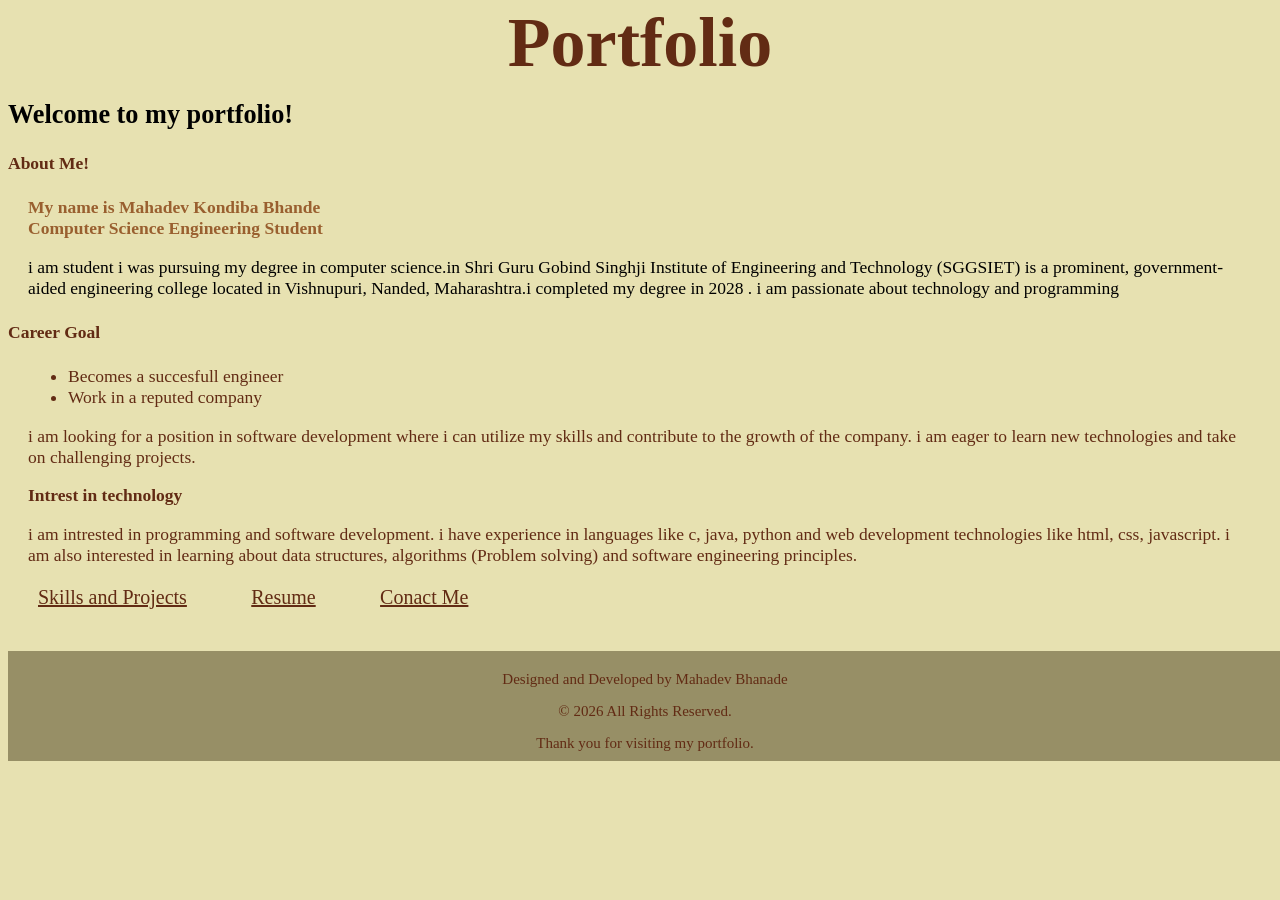
<file: index.html>
<!DOCTYPE html>
<html lang="en">
<head>
    <meta charset="UTF-8">
    <meta name="viewport" content="width=device-width, initial-scale=1.0">
    <title>Portfolio</title>
    <link rel="stylesheet" href="style.css">
</head>
<body>
    <header>
        <h1>Portfolio</h1>
        <!-- <div id="image">
             
        </div> -->
        <h2>Welcome to my portfolio!</h2>
    </header>
    <main>
        <div>
            <h4>About Me!</h4>
            <div id="about-me">
            <b style="color:#995F2F ;">My name is Mahadev Kondiba Bhande</b>
            <br/>
            <b style="color:#995F2F">Computer Science Engineering Student</b>
            <p> i am student i was pursuing my degree in computer science.in Shri Guru Gobind Singhji Institute of Engineering and Technology (SGGSIET) is a prominent, government-aided engineering college located in Vishnupuri, Nanded, Maharashtra.i completed my degree in 2028 . i am passionate about technology and programming</p>
            </div>

        </div>
        <section>
            <h4>Career Goal</h4>
            <div id="career-Goal">
            
            <ul>
                <li>Becomes a succesfull engineer</li>
                <li>Work in a reputed company </li>
            </ul>
            <p> i am looking for a position in software development where i can utilize my skills and contribute to the growth of the company. i am eager to learn new technologies and take on challenging projects.</p>

            <b>Intrest in technology</b>
            <p> i am intrested in programming and software development. i have experience in languages like c, java, python and web development technologies like html, css, javascript. i am also interested in learning about data structures, algorithms (Problem solving) and software engineering principles.</p>
            </div>

        </section>

        <a href="Skills.html">Skills and Projects</a>
  
        <a href="Resume.html">Resume</a>
      
        <a href="Info.html">Conact Me</a>
    </main>

     </br>
     </br>

    <footer>
        <p>Designed and Developed by Mahadev Bhanade</p>
        <p>© 2026 All Rights Reserved.</p>
        <p>Thank you for visiting my portfolio.</p>
    </footer>
</body>
</html>
</file>
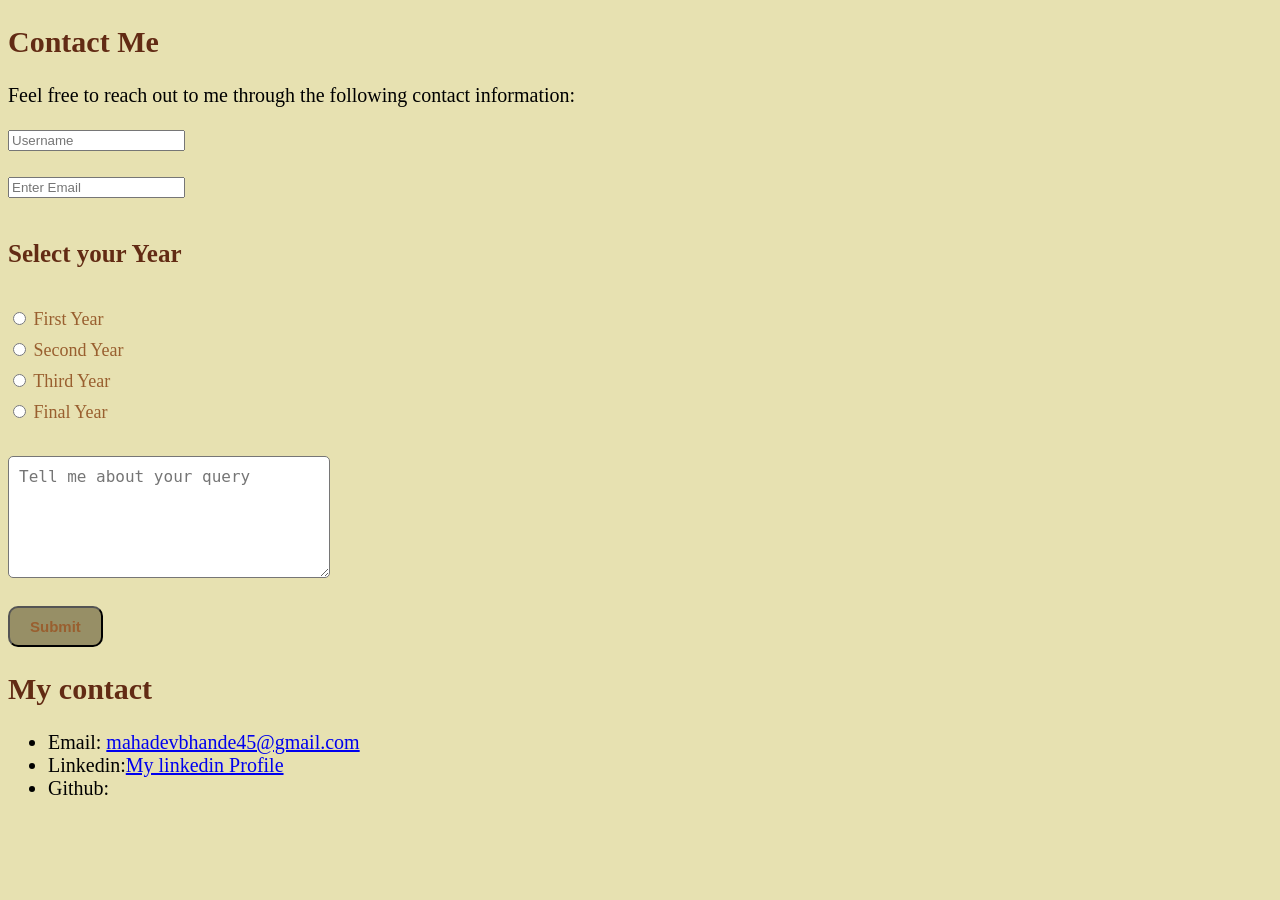
<file: Info.html>
<!DOCTYPE html>
<html lang="en">
<head>
    <meta charset="UTF-8">
    <meta name="viewport" content="width=device-width, initial-scale=1.0">
    <title>Information From</title>
    <link rel="stylesheet" href="info.css">
</head>
<body>
    <main>
        <h2>Contact Me</h2>
        <p>Feel free to reach out to me through the following contact information:</p>
        <form action="/action.php">
            <input type="text" placeHolder="Username">
            </br>
            </br>
            <input type="email" placeHolder="Enter Email">
            </br>
        <div class="form-container"></div>
            <h5>Select your Year</h5>
            <label class="year-label">
                <input type="radio" value="First Year" name="Year">
                First Year
            </label>

            <label class="year-label">
                <input type="radio" value="Second Year" name="Year">
                Second Year
            </label>

            <label class="year-label">
                <input type="radio" value="Third Year" name="Year">
                Third Year
            </label>

            <label class="year-label">
                <input type="radio" value="Final Year" name="Year">
                Final Year
            </label>

            <br>

          <textarea 
    name="Query"
    placeholder="Tell me about your query"
    rows="4"></textarea>

            <br><br>

            <input type="submit" value="Submit" class="submit-btn">

        </div>

            

        </form>
        <h2>My contact</h2>

        <ul>
            <li>Email: <a href="mailto:mahadevbhande45@gmail.com">mahadevbhande45@gmail.com</a></li>

            <li>Linkedin:<a href="https://www.linkedin.com/in/mahadev-bhande-20b6a3378/">My linkedin Profile</a></li>

            <li>Github:</li>
    </main>
</body>
</html>
</file>
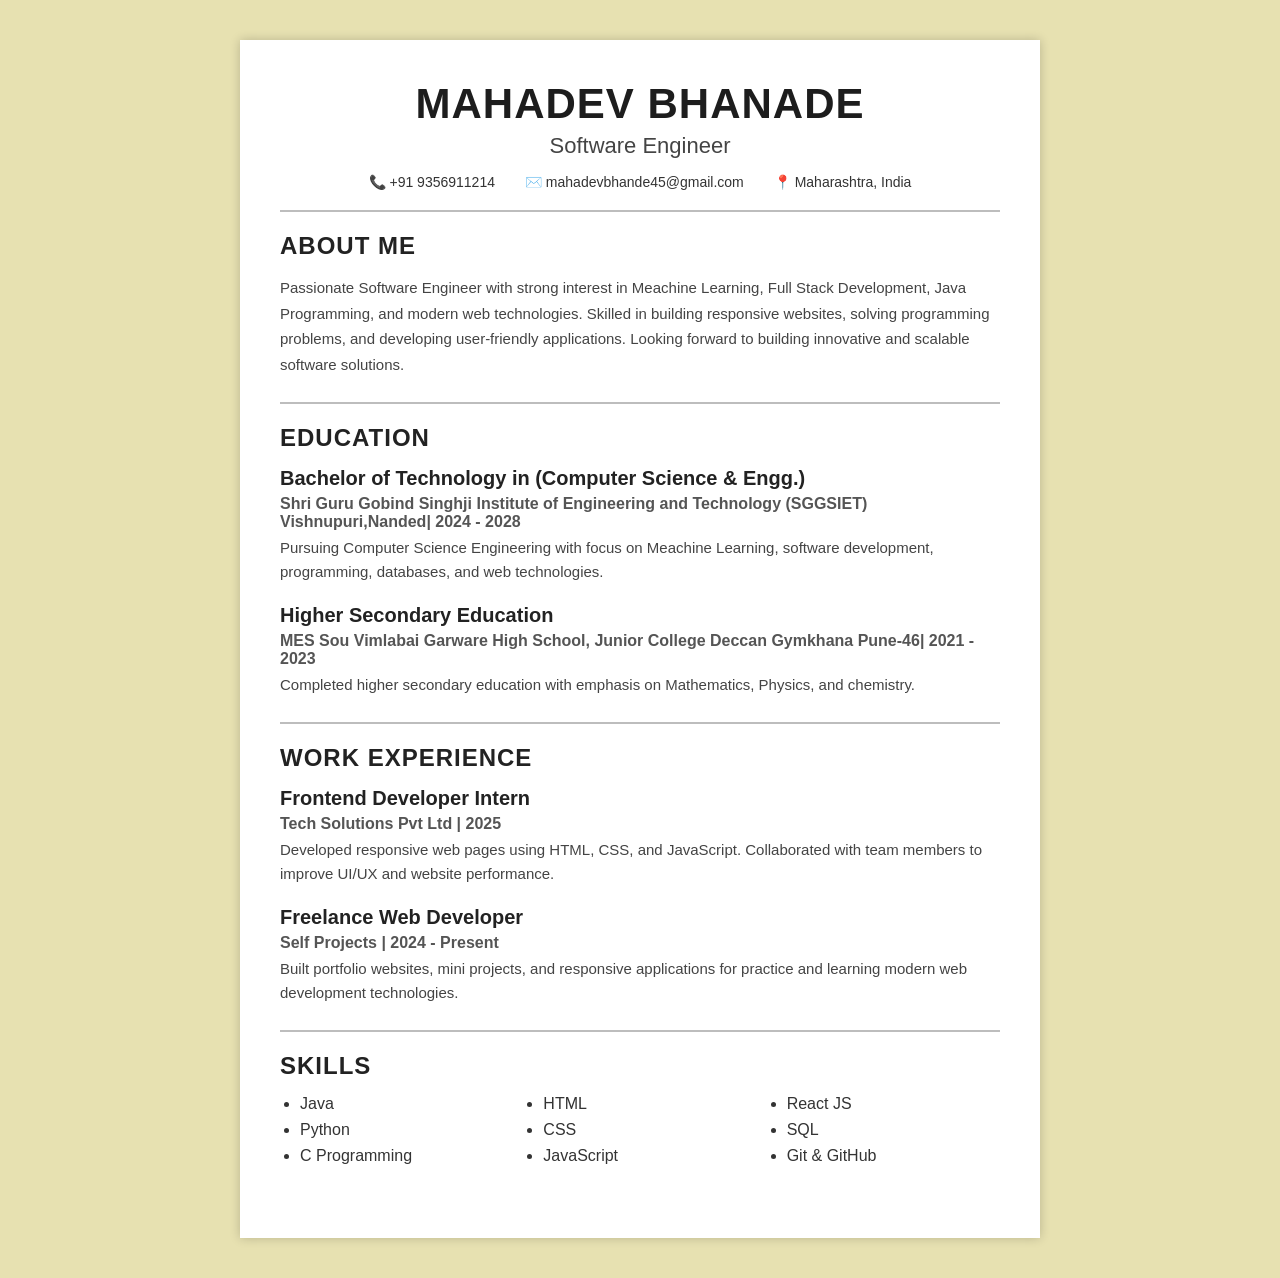
<file: Resume.html>
<!DOCTYPE html>
<html lang="en">
<head>
  <meta charset="UTF-8" />
  <meta name="viewport" content="width=device-width, initial-scale=1.0"/>
  <title>Resume - Mahadev Bhanade</title>
  <link rel="stylesheet" href="style1.css" />

  
</head>

<body>

  <div class="resume">

    <!-- HEADER -->
    <div class="header">
      <h1>MAHADEV BHANADE</h1>
      <h3>Software Engineer</h3>

      <div class="contact">
        <span>📞 +91 9356911214</span>
        <span>✉️ mahadevbhande45@gmail.com</span>
        <span>📍 Maharashtra, India</span>
      </div>
    </div>

    <hr>

    <!-- ABOUT -->
    <div class="section">
      <h2>ABOUT ME</h2>

      <p>
        Passionate Software Engineer with strong interest in Meachine Learning,
        Full Stack Development, Java Programming, and modern web technologies.
        Skilled in building responsive websites, solving programming problems,
        and developing user-friendly applications. Looking forward to building
        innovative and scalable software solutions.
      </p>
    </div>

    <hr>

    <!-- EDUCATION -->
    <div class="section">
      <h2>EDUCATION</h2>

      <div class="item">
        <h3>Bachelor of Technology in (Computer Science & Engg.)</h3>
        <h4> Shri Guru Gobind Singhji Institute of Engineering and Technology (SGGSIET) Vishnupuri,Nanded| 2024 - 2028</h4>

        <p>
          Pursuing Computer Science Engineering with focus on
        Meachine Learning, software development, programming, databases, and web technologies.
        </p>
      </div>

      <div class="item">
        <h3>Higher Secondary Education</h3>
        <h4>MES Sou Vimlabai Garware High School, Junior College Deccan Gymkhana Pune-46| 2021 - 2023</h4>

        <p>
          Completed higher secondary education with emphasis on
          Mathematics, Physics, and chemistry.
        </p>
      </div>
    </div>

    <hr>

    <!-- WORK EXPERIENCE -->
    <div class="section">
      <h2>WORK EXPERIENCE</h2>

      <div class="item">
        <h3>Frontend Developer Intern</h3>
        <h4>Tech Solutions Pvt Ltd | 2025</h4>

        <p>
          Developed responsive web pages using HTML, CSS, and JavaScript.
          Collaborated with team members to improve UI/UX and website performance.
        </p>
      </div>

      <div class="item">
        <h3>Freelance Web Developer</h3>
        <h4>Self Projects | 2024 - Present</h4>

        <p>
          Built portfolio websites, mini projects, and responsive applications
          for practice and learning modern web development technologies.
        </p>
      </div>
    </div>

    <hr>

    <!-- SKILLS -->
    <div class="section">
      <h2>SKILLS</h2>

      <div class="skills">

        
        <ul>
          <li>Java</li>
          <li>Python</li>
          <li>C Programming</li>
        </ul>
        
        <ul>
          <li>HTML</li>
          <li>CSS</li>
          <li>JavaScript</li>
        </ul>


        <ul>
          <li>React JS</li>
          <li>SQL</li>
          <li>Git & GitHub</li>
        </ul>

      </div>
    </div>

  </div>

</body>
</html>
</file>
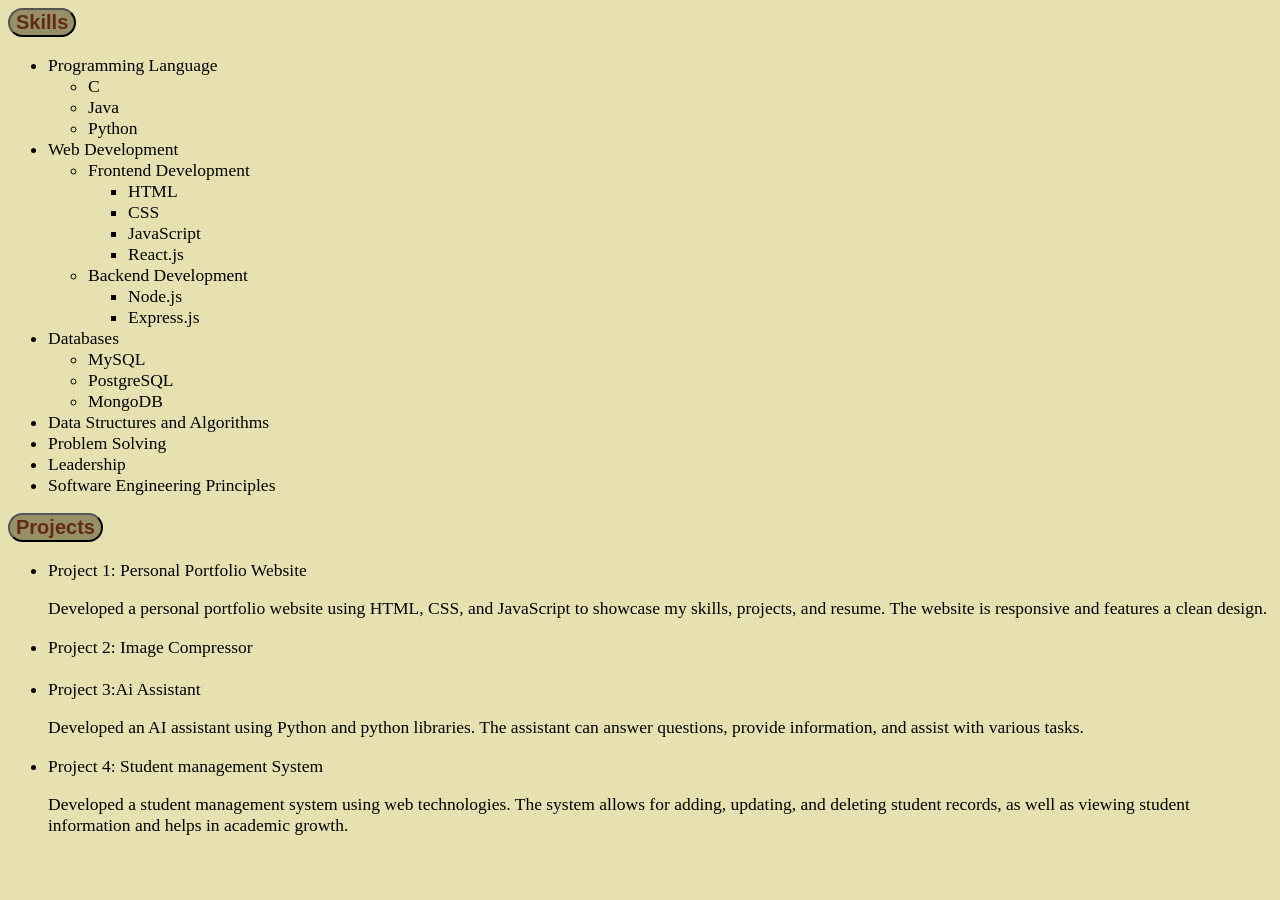
<file: Skills.html>
<!DOCTYPE html>
<html lang="en">
<head>
    <meta charset="UTF-8">
    <meta name="viewport" content="width=device-width, initial-scale=1.0">
    <title>Document</title>
    <link rel="stylesheet" href="skills.css">
</head>
<body>
    <button>Skills</button>
    <ul>
        <li>Programming Language</li>
        <ul>
            <li>C</li>
            <li>Java</li>
            <li>Python</li>
           

            </ul>
        <li>Web Development</li>
        <ul>
            <li>Frontend Development</li>
            <ul>
            <li>HTML</li>
            <li>CSS</li>
            <li>JavaScript</li>
            <li>React.js</li>
            </ul>
            <li>Backend Development</li>
            <ul>
                <li>Node.js</li>
                <li>Express.js</li>
            </ul>
            </ul>
        <li>Databases</li>
        <ul>
            <li>MySQL</li>
            <li>PostgreSQL</li>
            <li>MongoDB</li>
        </ul>
        <li>Data Structures and Algorithms</li>
        <li>Problem Solving</li>
        <li>Leadership</li>
        <li>Software Engineering Principles</li>

        </ul>
        <button>Projects</button>
        <ul class="projects">
            <li>Project 1: Personal Portfolio Website</li>
            <p> Developed a personal portfolio website using HTML, CSS, and JavaScript to showcase my skills, projects, and resume. The website is responsive and features a clean design.</p>

            <li>Project 2: <a href="https://mahadevbhande45.github.io/image_resizer/">Image Compressor</a></li>
            <br/>
            
            <li>Project 3:Ai Assistant</li>
            <p> Developed an AI assistant using Python and python libraries. The assistant can answer questions, provide information, and assist with various tasks.</p>

            <li>Project 4: Student management System</li>
            <p> Developed a student management system using web technologies. The system allows for adding, updating, and deleting student records, as well as viewing student information and helps in academic growth.</p>
</body>
</html>
</file>
<file: style.css>
*{
    border:border-box;
}
body{
    background-color:#E7E1B1;
    color:black;
    font-size:17.5px;
}
h1{
    text-align:center;
    font-size:70px;
    line-height:1;
    color:#622B14;
    margin:0px;
    
}
/* #image{
    width:200px;
    height:200px;
    border-radius:50%;
    margin-left:85%;
    margin-top:0px;;
    background-image: url(mahadev.jpeg);
    background-size: cover;
    position:sticky;
    
} */
#about-me{
    margin:20px;
    
}
h4{
    color:#622B14;
}



h1{
    text-align:center;
    font-size:70px;
    line-height:1;
    color:#622B14;
    margin:0px;
    
}
#career-Goal{
    margin:20px;
    color:#622B14
    
}
a{
    color:#622B14;
   padding:30px;
   font-size:20px;
}
footer{
    height:100px;
    font-size:15px;
    text-align:center;
    padding:5px;
    background-color:#978F66;
    width:100%;
    color:#622B14;
}
</file>
<file: info.css>
body{
    background-color:#E7E1B1;
    color:black;
    font-size:20px;
}
h2{
    color:#622B14;
    font-size:30px;
    font-weight: bold;
}
h5{
    color:#622B14;
    font-size:25px;
    font-weight: bold;
}
.form-container{
    display:flex;
    flex-direction:column;
    align-items:center;
    justify-content:center;
}
.year-label{
    display:block;
    margin-bottom: 10px;;
    font-size:18px;
    color:#995F2F;
    cursor:pointer;
}
textarea{
    width:300px;
    height:100px;
    padding:10px;
    font-size:16px;
    border-radius:5px;
    color:#995F2F;
    
}
.submit-btn{
    background-color:#978F66;
    color:#995F2F;
    border-radius:10px;;
    padding:10px 20px;
    font-size:15px;
    font-weight: bold;
    cursor:pointer;
}
</file>
<file: style1.css>
*{
      margin:0;
      padding:0;
      box-sizing:border-box;
      font-family: Arial, sans-serif;
    }

    body{
      background:#E7E1B1;
      padding:40px;
    }

    .resume{
      width:800px;
      background:#fff;
      margin:auto;
      padding:40px;
      box-shadow:0 0 10px rgba(0,0,0,0.2);
    }

    .header{
      text-align:center;
      margin-bottom:20px;
    }

    .header h1{
      font-size:42px;
      font-weight:800;
      letter-spacing:1px;
      color:#1d1d1d;
    }

    .header h3{
      font-size:22px;
      margin-top:5px;
      color:#444;
      font-weight:500;
    }

    .contact{
      display:flex;
      justify-content:center;
      gap:30px;
      margin-top:15px;
      font-size:14px;
      color:#333;
      flex-wrap:wrap;
    }

    hr{
      margin:20px 0;
      border:none;
      border-top:2px solid #bdbdbd;
    }

    .section{
      margin-bottom:25px;
    }

    .section h2{
      font-size:24px;
      margin-bottom:15px;
      color:#222;
      letter-spacing:1px;
    }

    .section p{
      color:#444;
      line-height:1.7;
      font-size:15px;
    }

    .item{
      margin-bottom:20px;
    }

    .item h3{
      font-size:20px;
      color:#222;
    }

    .item h4{
      font-size:16px;
      color:#555;
      margin:5px 0;
    }

    .item p{
      font-size:15px;
      line-height:1.6;
      color:#444;
    }

    .skills{
      display:grid;
      grid-template-columns:repeat(3,1fr);
      gap:10px;
      margin-top:10px;
    }

    .skills ul{
      padding-left:20px;
    }

    .skills li{
      margin-bottom:8px;
      color:#333;
    }

    @media(max-width:850px){

      .resume{
        width:100%;
        padding:25px;
      }

      .skills{
        grid-template-columns:1fr;
      }

      .header h1{
        font-size:32px;
      }
    }
</file>
<file: skills.css>
body{
    background-color:#E7E1B1;
    color:black;
    font-size:17.5px;   
}
button{
    color:#622B14;
    background-color: #978F66;
    border-radius:15px;;
    font-size:20px;
    font-weight: bold;

}
a{
    text-decoration: none;
    color:black;
}
</file>
